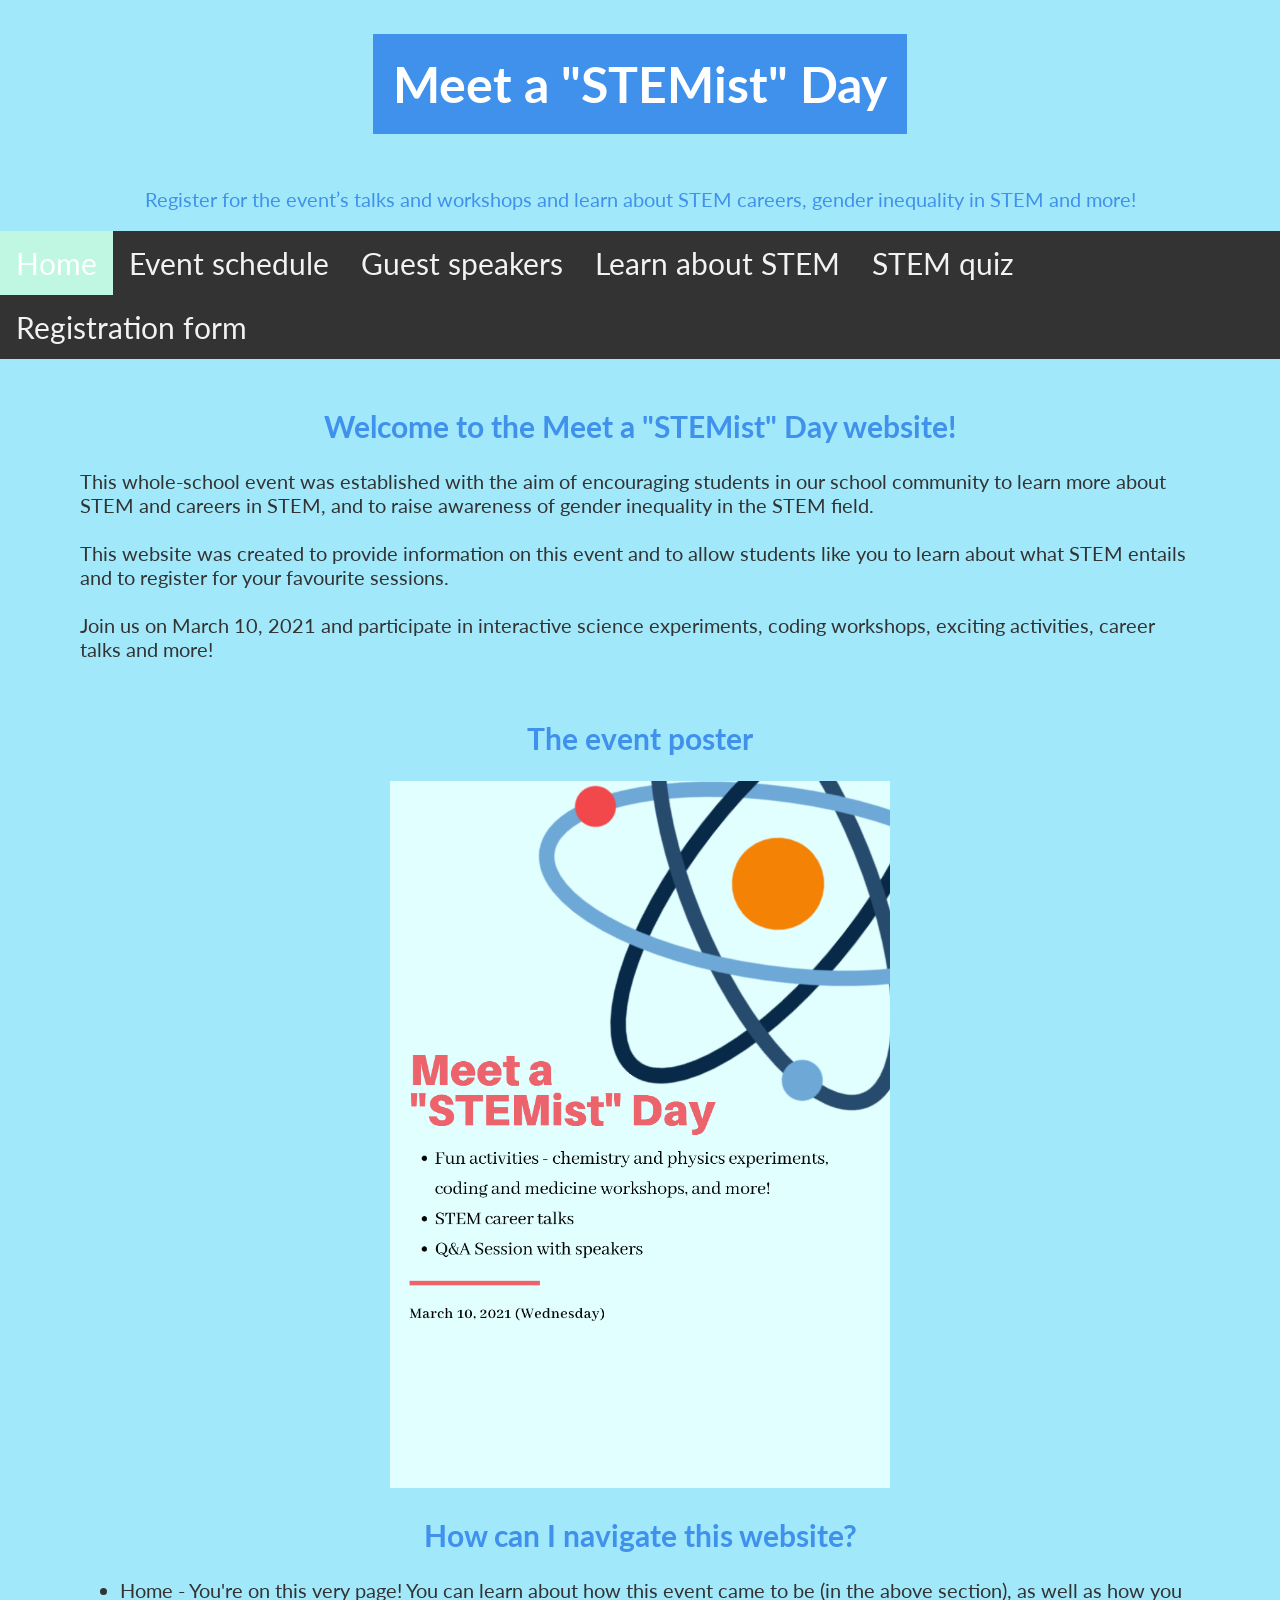
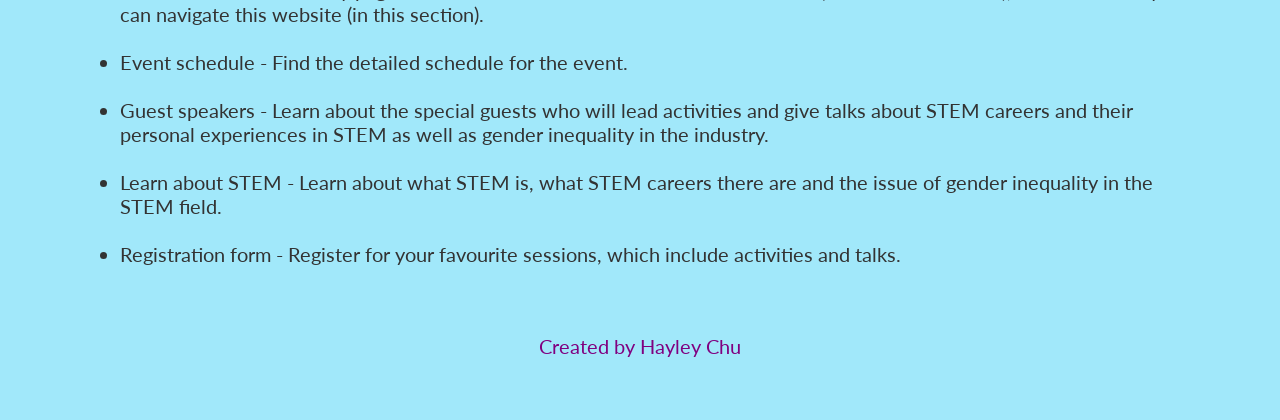
<file: homepage.html>
<!DOCTYPE html>
<html>

<head>
<link rel="stylesheet" type="text/css" href="homepage.css">
<title>
  STEM website
</title>
</head>


<!--Header and navigation bar-->

<body>
<header>
<h1>
  Meet a "STEMist" Day
</h1>
</header>
<p>
  Register for the event’s talks and workshops and learn about STEM careers, 
  gender inequality in STEM and more!
</p>

<div class="nav">
  <a class="active" href="homepage.html">Home</a>
  <a href="schedule.html">Event schedule</a>
  <a href="speakers.html">Guest speakers</a>
  <a href="STEM.html">Learn about STEM</a>
  <a href="quiz.html">STEM quiz</a>
  <a href="registration.html">Registration form</a>
</div>
<br>


<!--Information about the website-->

<h2>Welcome to the Meet a "STEMist" Day website!</h2>
<div class="text">
  This whole-school event was established with the aim of encouraging students 
  in our school community to learn more about STEM and careers in STEM, and to 
  raise awareness of gender inequality in the STEM field.<br><br>
  This website was created to provide information on this event and to allow 
  students like you to learn about what STEM entails and to register for your 
  favourite sessions.<br><br>
  Join us on March 10, 2021 and participate in interactive science experiments, 
  coding workshops, exciting activities, career talks and more!
</div>
<br>

<h2>The event poster</h2>
<img src="Poster.png" alt="Event poster" width="500">
<br>

<h2>How can I navigate this website?</h2>
<div class="text">
  <ul>
    <li>Home - You're on this very page! You can learn about how this event came to be 
    (in the above section), as well as how you can navigate this website (in this 
    section).<br><br></li>
    <li>Event schedule - Find the detailed schedule for the event.<br><br></li>
    <li>Guest speakers - Learn about the special guests who will lead activities and 
    give talks about STEM careers and their personal experiences in STEM as well as 
    gender inequality in the industry.<br><br></li>
    <li>Learn about STEM - Learn about what STEM is, what STEM careers there are and the issue of 
    gender inequality in the STEM field.<br><br></li>
    <li>Registration form - Register for your favourite sessions, which include activities 
    and talks.<br><br></li>
  </ul>
</div>
</body>


<!--Footer-->

<footer>
<br>
  Created by Hayley Chu
</footer>
<p></p>
</html>
</file>
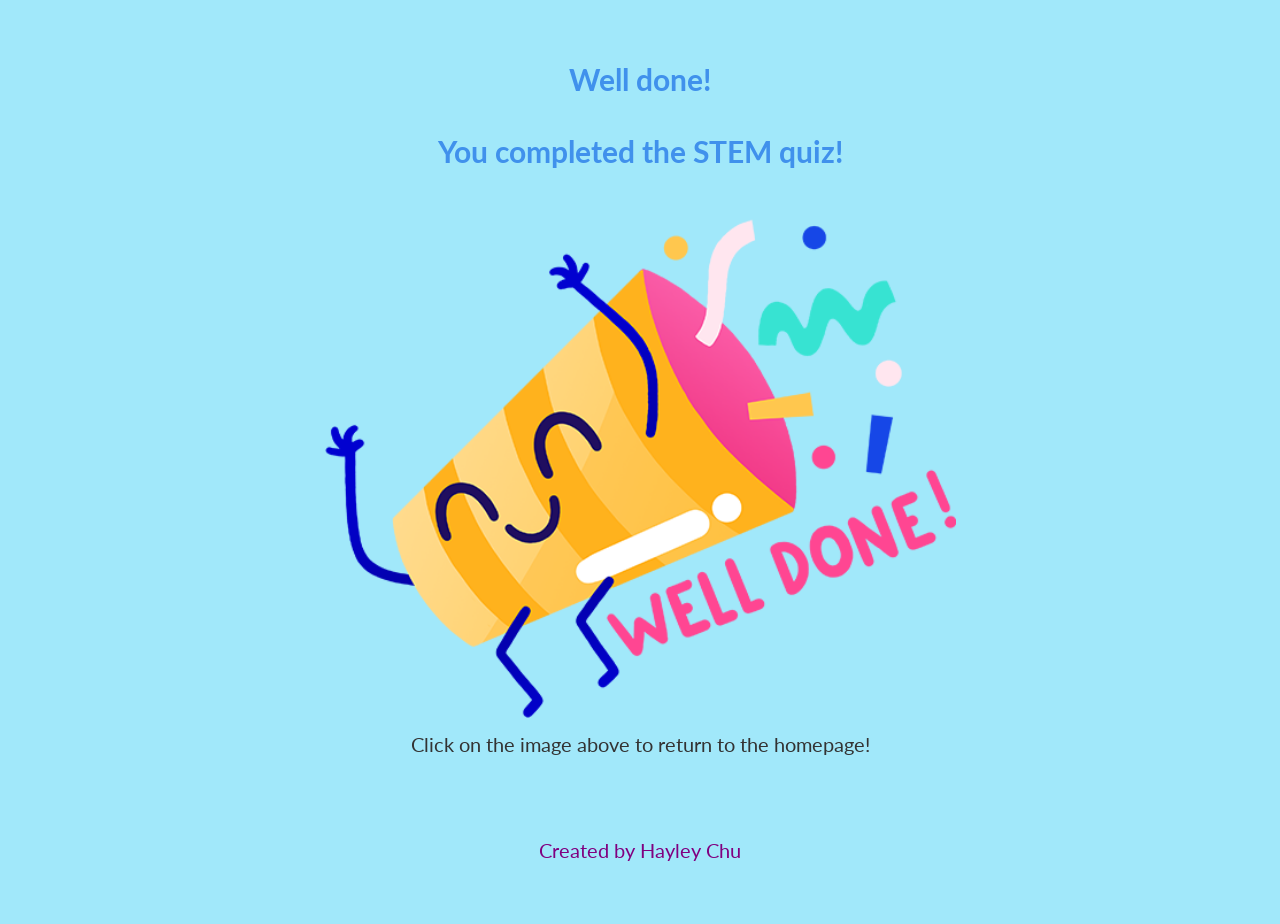
<file: quiz-ending.html>
<!DOCTYPE html>
<html>

<head>
    <link rel="stylesheet" type="text/css" href="quiz-ending.css">
    <script src = "quiz.js"></script>
<title>
  STEM website
</title>
</head>
	
	
<body>
	
	<h2><br> Well done! <br><br> You completed the STEM quiz!</h2><br>
    <a href="homepage.html"> <img src="Well_done.png" alt="Well done" height="500"> </a>
    <br>
	
	<div class="text">
		Click on the image above to return to the homepage!
    </div>
	
	<br><br>

<!--Quiz link-->

</body>


<!--Footer-->

<footer>
    <br>
      Created by Hayley Chu
    </footer>
    <p></p>
    </html>
</file>
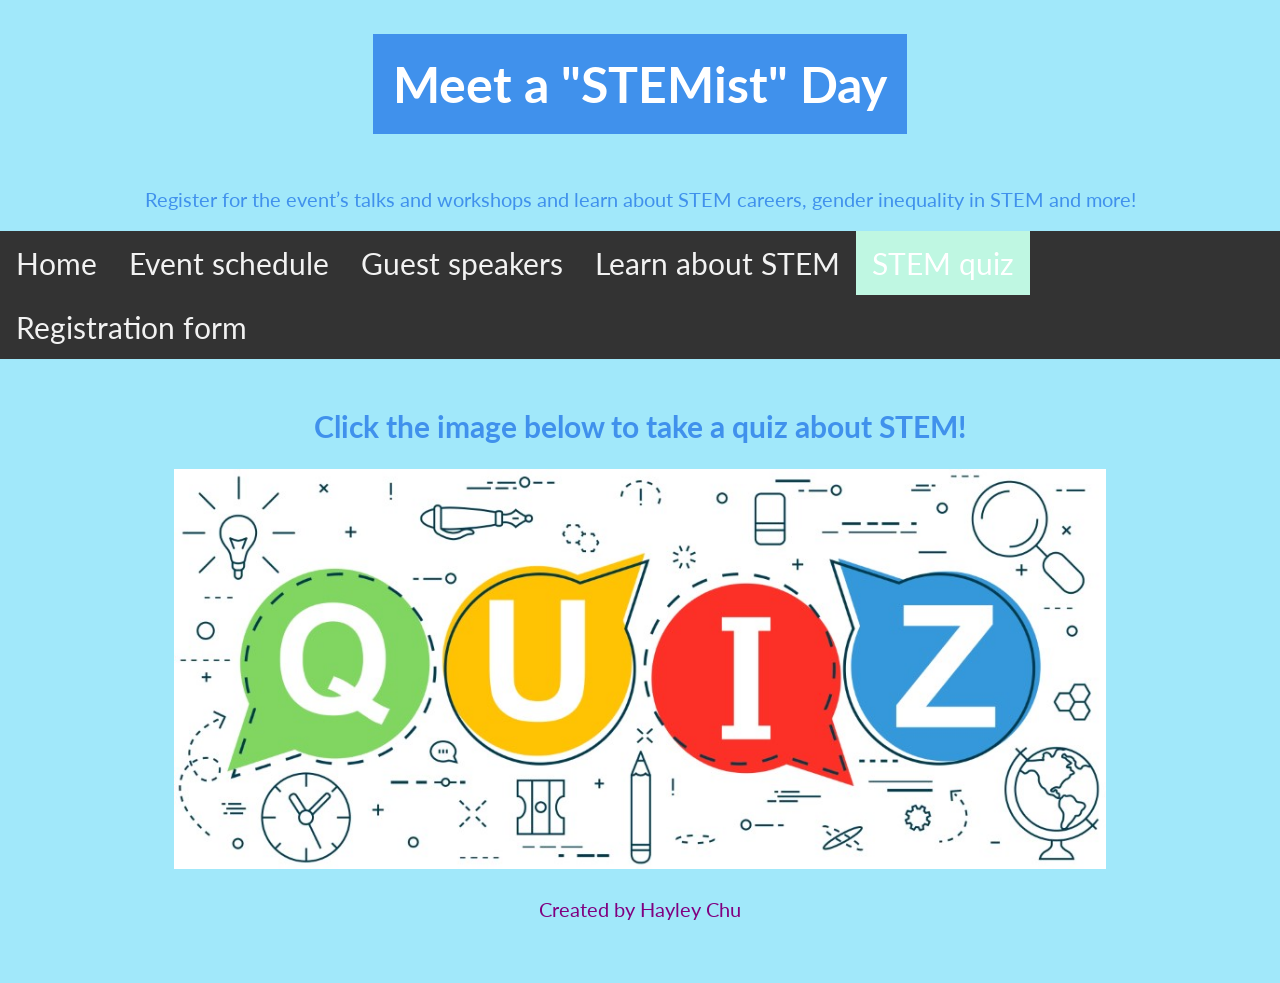
<file: quiz.html>
<!DOCTYPE html>
<html>

<head>
<link rel="stylesheet" type="text/css" href="quiz.css">
<title>
  STEM website
</title>
</head>


<!--Header and navigation bar-->

<body>
<header>
<h1>
  Meet a "STEMist" Day
</h1>
</header>
<p>
  Register for the event’s talks and workshops and learn about STEM careers, 
  gender inequality in STEM and more!
</p>

<div class="nav">
  <a href="homepage.html">Home</a>
  <a href="schedule.html">Event schedule</a>
  <a href="speakers.html">Guest speakers</a>
  <a href="STEM.html">Learn about STEM</a>
  <a class="active" href="quiz.html">STEM quiz</a>
  <a href="registration.html">Registration form</a>
</div>
<br>

<!--Quiz link-->

<h2>Click the image below to take a quiz about STEM!</h2>
<div class="links">
    <a href="quiz-ending.html"><img src="Quiz.jpg" alt="STEM quiz" height="400"></a>
</div>

</body>


<!--Footer-->

<footer>
    <br>
      Created by Hayley Chu
    </footer>
    <p></p>
    </html>
</file>
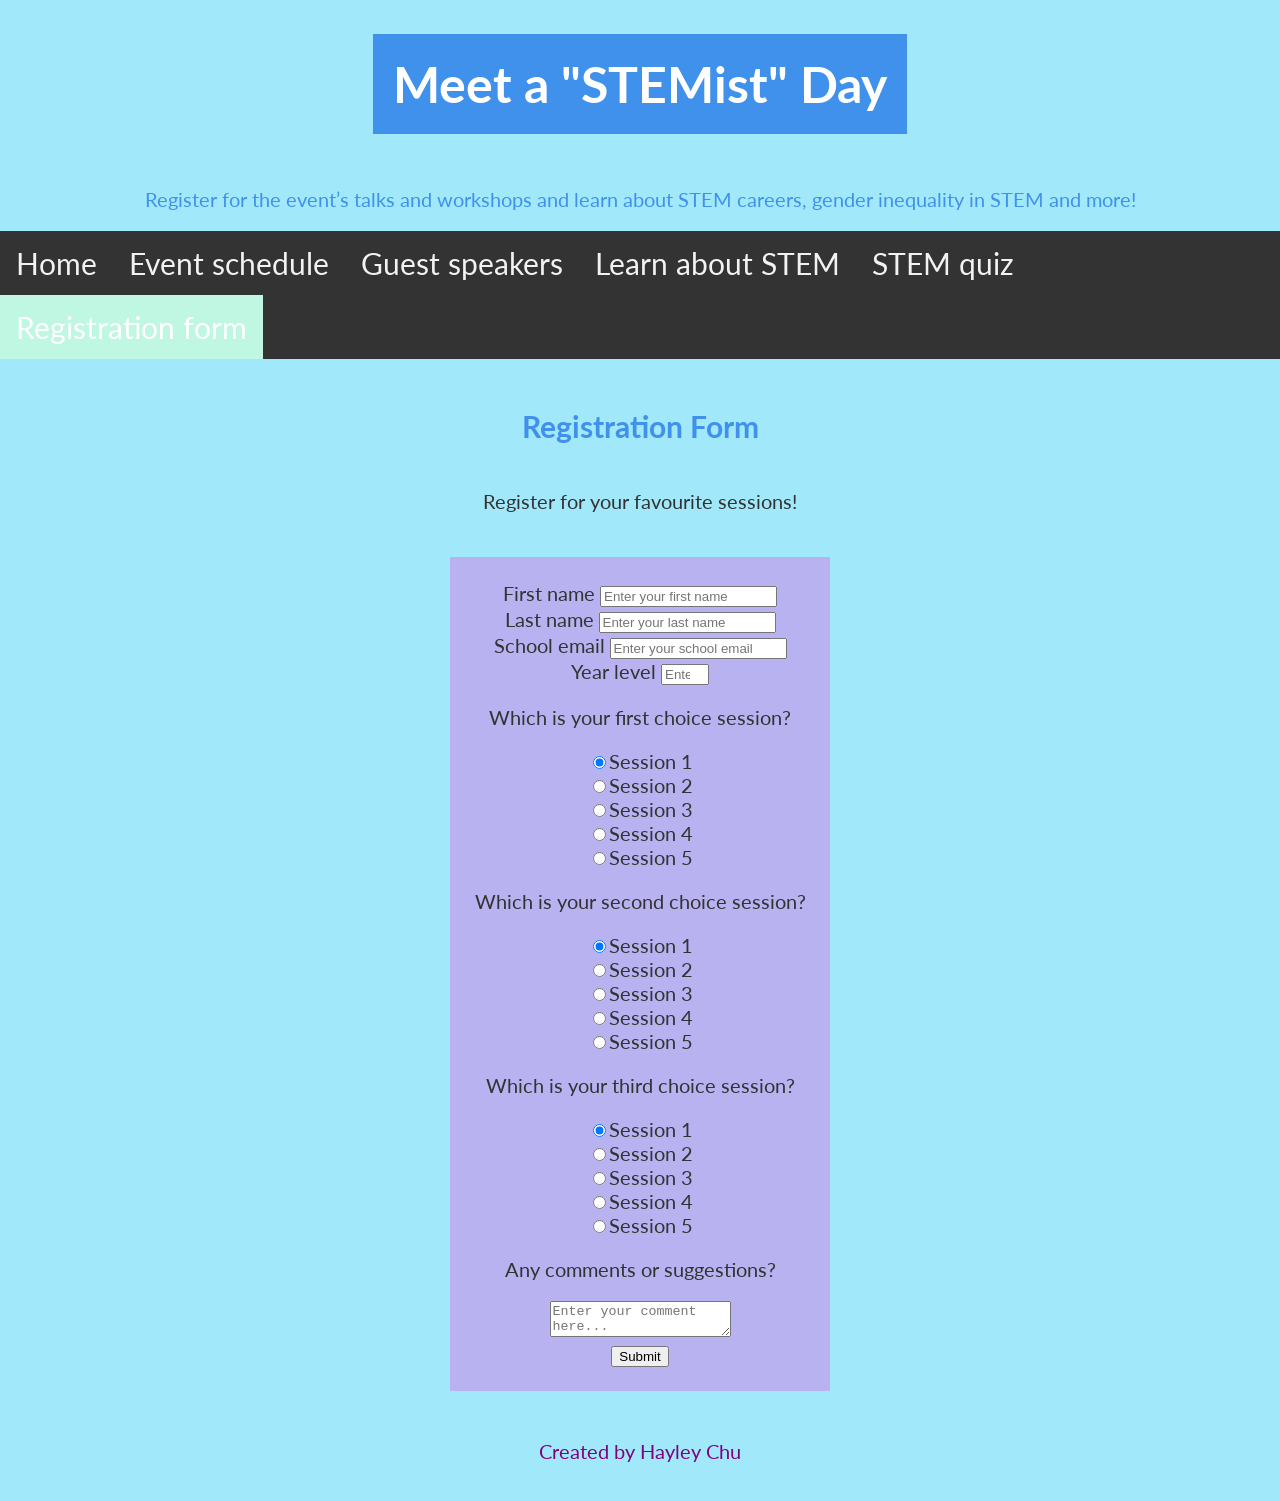
<file: registration.html>
<!DOCTYPE html>
<html>

<head>
  <meta charset="UTF-8">
  <meta name="viewport" content="width=device-width, initial-scale=1.0">
  <link rel="stylesheet" type="text/css" href="registration.css">
<title>
  STEM website
</title>
</head>


<!--Header and navigation bar-->

<body>
  <header>
  <h1>
    Meet a "STEMist" Day
  </h1>
  </header>
  <p>
    Register for the event’s talks and workshops and learn about STEM careers, 
    gender inequality in STEM and more!
  </p>
  
  <div class="nav">
    <a href="homepage.html">Home</a>
    <a href="schedule.html">Event schedule</a>
    <a href="speakers.html">Guest speakers</a>
    <a href="STEM.html">Learn about STEM</a>
    <a href="quiz.html">STEM quiz</a>
    <a class="active" href="registration.html">Registration form</a>
  </div>
  <br>
<div class="container">
  <header class="header">
    <h2 id="title" class="text-center">Registration Form</h2>
    <p id="description" class="description text-center">
      Register for your favourite sessions!
    </p>
  </header>
<br>

<!--Registration form-->

<div class="registration-form">
<br>
<div class="container register">
<div class="row">
<div class="col-md-12">
<div class="tab-pane fade show active text-align form-new" id="home" role="tabpanel" aria-labelledby="home-tab">
<div class="row register-form">
<div class="col-md-12">
    <form method="post" autocomplete="off" name="google-sheet">
        <div class="form-group">
            <label id="name-label" for="first name">First name</label>
            <input type="text" name="First name" class="form-control" placeholder="Enter your first name" value="" required=""/>
        </div>

        <div class="form-group">
            <label id="name-label" for="last name">Last name</label>
            <input type="text" name="Last name" class="form-control" placeholder="Enter your last name" value="" required=""/>
        </div>

        <div class="form-group">
            <label id="email-label" for="email">School email</label>
            <input type="text" name="School email" class="form-control" placeholder="Enter your school email" value="" required=""/>
        </div>

        <div class="form-group">
            <label id="number-label" for="number">Year level<span class="clue"></span></label>
            <input type="number" name="Year level" class="form-control" placeholder="Enter your year level" value="" min="5" max="13" required=""/>
        </div>

        <div class="form-group">
            <p>Which is your first choice session?</p>
            <label>
              <input
                name="First choice"
                value="Session 1"
                type="radio"
                class="input-radio"
                checked
              />Session 1</label
            ><br>
            <label>
              <input
                name="First choice"
                value="Session 2"
                type="radio"
                class="input-radio"
              />Session 2</label
            ><br> 
            <label>
              <input
                name="First choice"
                value="Session 3"
                type="radio"
                class="input-radio"
              />Session 3</label
            ><br> 
            <label>
              <input
                name="First choice"
                value="Session 4"
                type="radio"
                class="input-radio"
              />Session 4</label
            ><br>
            <label>
              <input
                name="First choice"
                value="Session 5"
                type="radio"
                class="input-radio"
              />Session 5</label
            ><br>                         
        </div>

        <div class="form-group">
            <p>Which is your second choice session?</p>
            <label>
              <input
                name="Second choice"
                value="Session 1"
                type="radio"
                class="input-radio"
                checked
              />Session 1</label
            ><br>
            <label>
              <input
                name="Second choice"
                value="Session 2"
                type="radio"
                class="input-radio"
              />Session 2</label
            ><br> 
            <label>
              <input
                name="Second choice"
                value="Session 3"
                type="radio"
                class="input-radio"
              />Session 3</label
            ><br> 
            <label>
              <input
                name="Second choice"
                value="Session 4"
                type="radio"
                class="input-radio"
              />Session 4</label
            ><br>
            <label>
              <input
                name="Second choice"
                value="Session 5"
                type="radio"
                class="input-radio"
              />Session 5</label
            ><br>                         
        </div>

        <div class="form-group">
            <p>Which is your third choice session?</p>
            <label>
              <input
                name="Third choice"
                value="Session 1"
                type="radio"
                class="input-radio"
                checked
              />Session 1</label
            ><br>
            <label>
              <input
                name="Third choice"
                value="Session 2"
                type="radio"
                class="input-radio"
              />Session 2</label
            ><br> 
            <label>
              <input
                name="Third choice"
                value="Session 3"
                type="radio"
                class="input-radio"
              />Session 3</label
            ><br> 
            <label>
              <input
                name="Third choice"
                value="Session 4"
                type="radio"
                class="input-radio"
              />Session 4</label
            ><br>
            <label>
              <input
                name="Third choice"
                value="Session 5"
                type="radio"
                class="input-radio"
              />Session 5</label
            ><br>                         
        </div>

        <div class="form-group">
            <p>Any comments or suggestions?</p>
            <textarea
                id="comments"
                class="input-textarea"
                name="Comments/suggestions"
                placeholder="Enter your comment here..."
            ></textarea>
        </div>  

        <div class="form-group">
            <input type="submit" name="Submit" class="submit-button" value="Submit" />
        </div>
        <br>
    </form>
</div>
</div>
</div>
</div>
</div>
</div>
</div>


<!--Footer-->

</body>
<footer>
<br><br>
  Created by Hayley Chu
</footer>
<p></p>
</html>
  
<script>
    const scriptURL = 'https://script.google.com/macros/s/AKfycbxyWXRSrejn6n6-jSD-_Kf1cUDSo2FIOGW6hN6aXic9SSB2es2R66A3/exec'
    const form = document.forms['google-sheet']
  
    form.addEventListener('submit', e => {
      e.preventDefault()
      fetch(scriptURL, { method: 'POST', body: new FormData(form)})
        .then(response => alert("Thanks for registering!"))
        .catch(error => console.error('Error! Please try again.', error.message))
    })
</script>

<script src="https://maxcdn.bootstrapcdn.com/bootstrap/4.1.1/js/bootstrap.min.js"></script>
<script src="https://cdnjs.cloudflare.com/ajax/libs/jquery/3.2.1/jquery.min.js"></script>
</body>
</html>
</file>
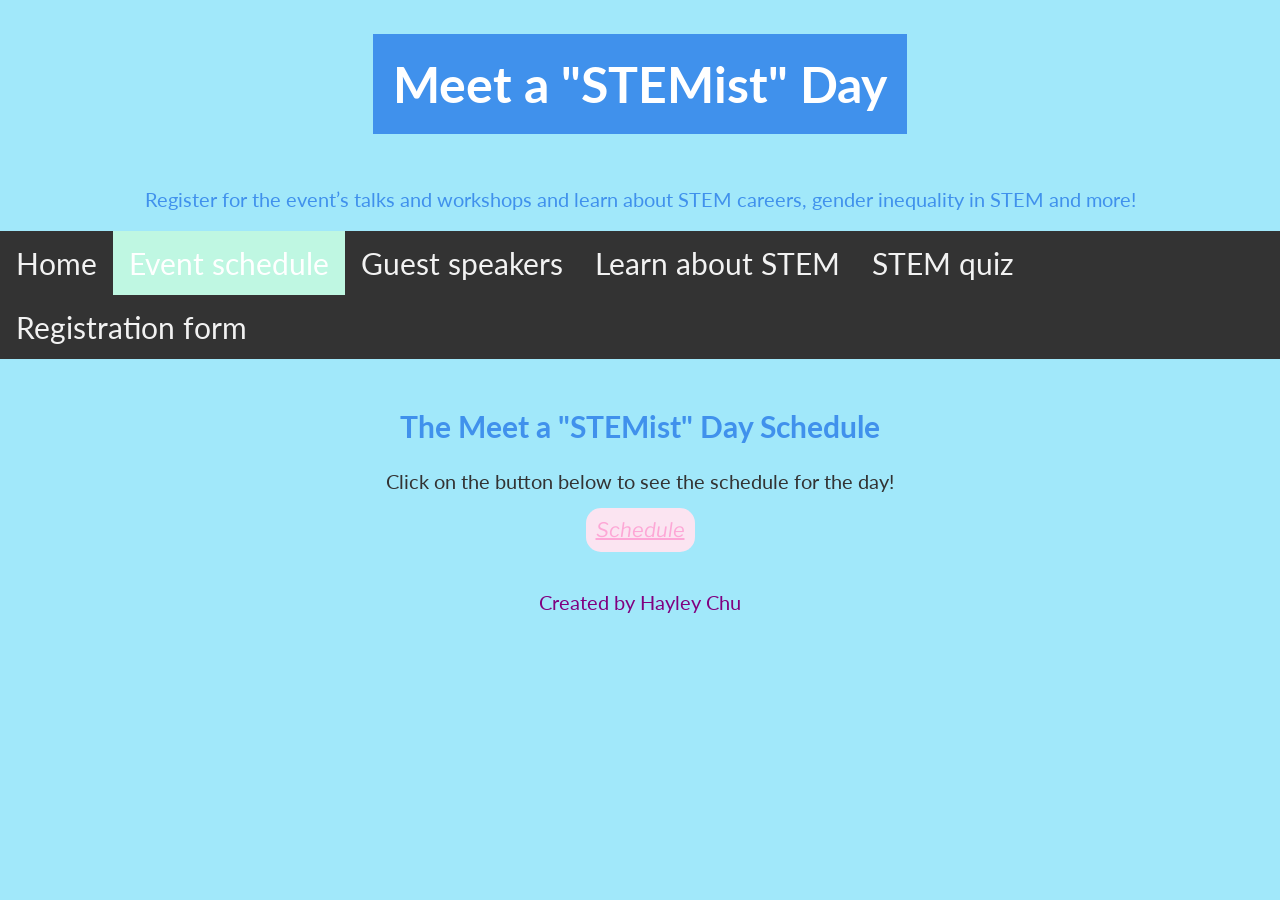
<file: schedule.html>
<!DOCTYPE html>
<html>

<head>
<link rel="stylesheet" type="text/css" href="schedule.css">
<title>
  STEM website
</title>
</head>


<!--Header and navigation bar-->

<body>
  <header>
  <h1>
    Meet a "STEMist" Day
  </h1>
  </header>
  <p>
    Register for the event’s talks and workshops and learn about STEM careers, 
    gender inequality in STEM and more!
  </p>
  
  <div class="nav">
    <a href="homepage.html">Home</a>
    <a class="active" href="schedule.html">Event schedule</a>
    <a href="speakers.html">Guest speakers</a>
    <a href="STEM.html">Learn about STEM</a>
    <a href="quiz.html">STEM quiz</a>
    <a href="registration.html">Registration form</a>
  </div>
  <br>


<!--Schedule-->

<h2>The Meet a "STEMist" Day Schedule</h2>

<span class="click">
  Click on the button below to see the schedule for the day!
</span>
<br>
<br>
<span class="schedule">
  <a href="Schedule.pdf" download>Schedule</a>
</span>
<br><br>
</body>


<!--Footer-->

<footer>
<br>
Created by Hayley Chu
</footer>
<p></p>
</html>
</file>
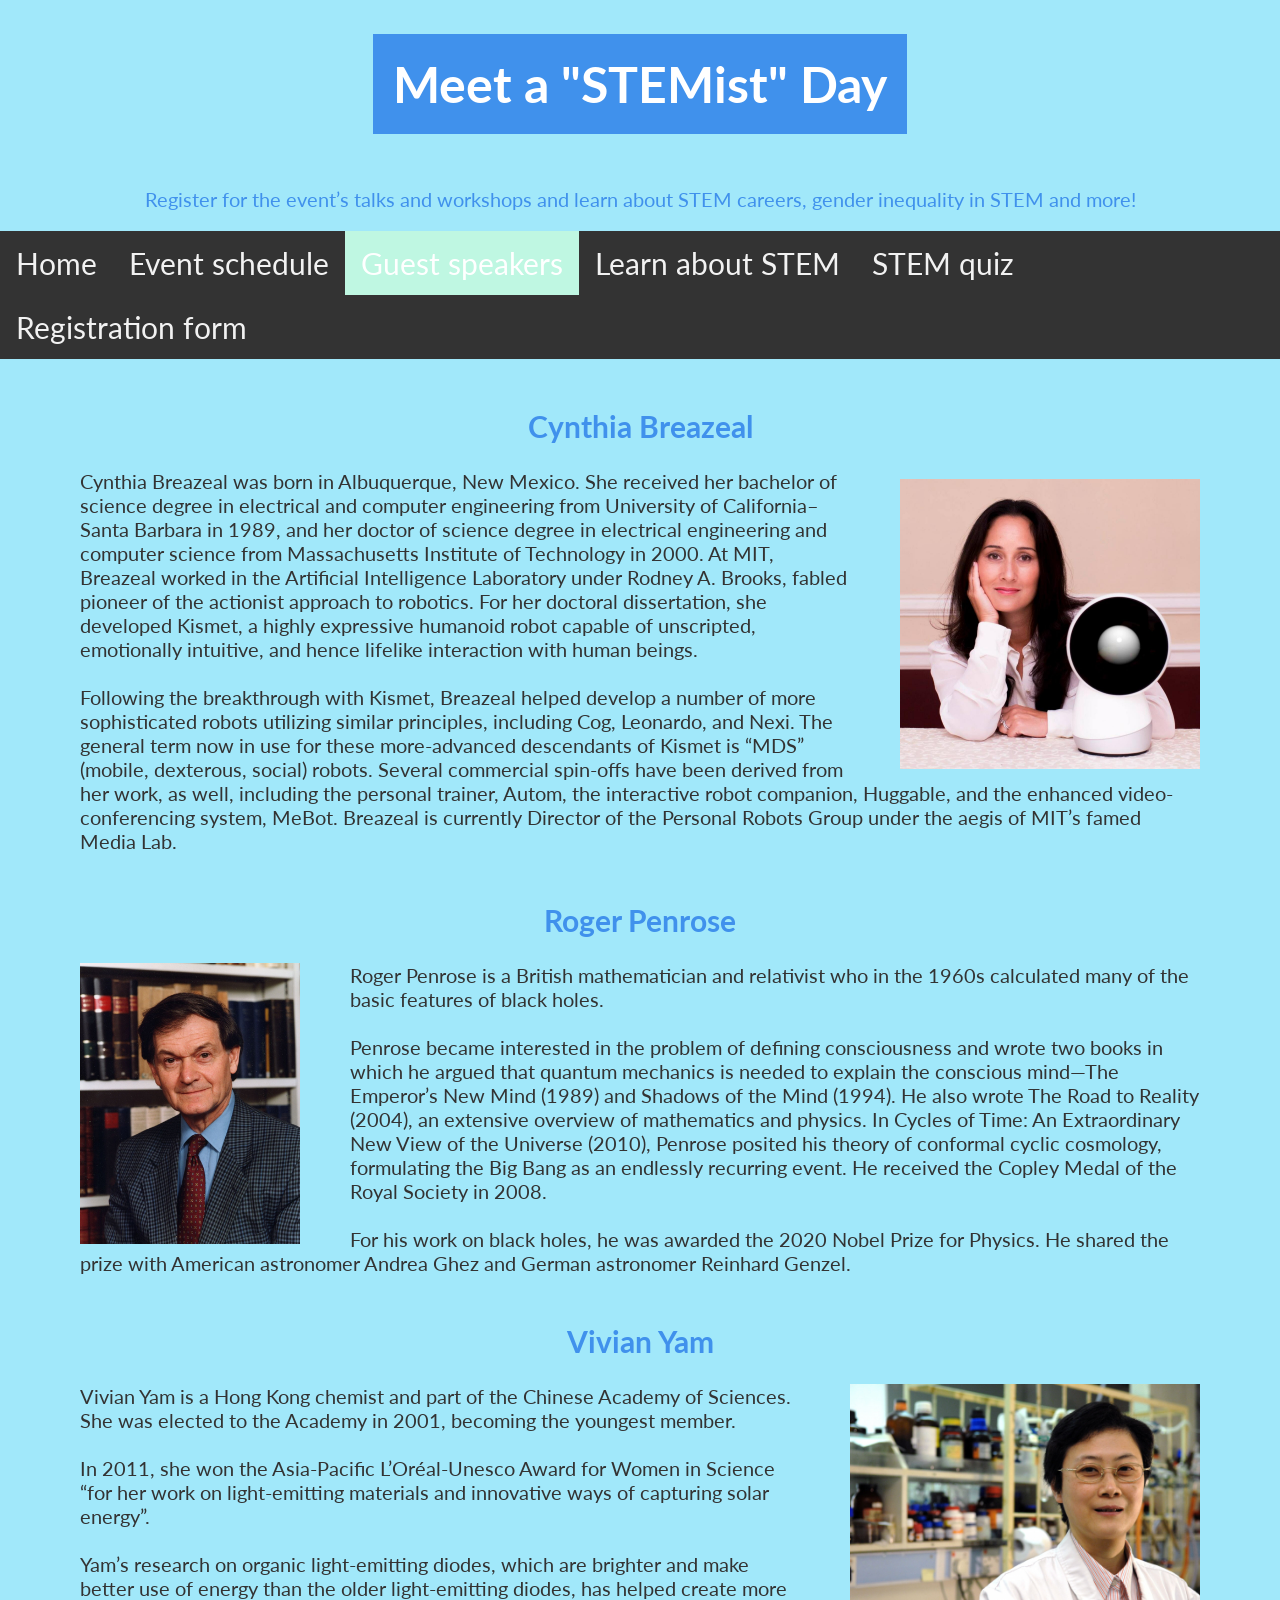
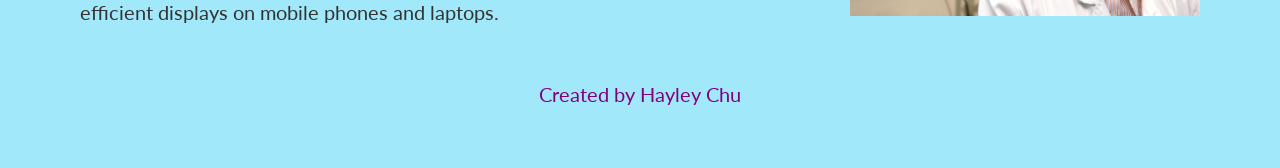
<file: speakers.html>
<!DOCTYPE html>
<html>

<head>
<link rel="stylesheet" type="text/css" href="speakers.css">
<title>
  STEM website
</title>
</head>


<!--Header and navigation bar-->

<body>
  <header>
  <h1>
    Meet a "STEMist" Day
  </h1>
  </header>
  <p>
    Register for the event’s talks and workshops and learn about STEM careers, 
    gender inequality in STEM and more!
  </p>
  
  <div class="nav">
    <a href="homepage.html">Home</a>
    <a href="schedule.html">Event schedule</a>
    <a class="active" href="speakers.html">Guest speakers</a>
    <a href="STEM.html">Learn about STEM</a>
    <a href="quiz.html">STEM quiz</a>
    <a href="registration.html">Registration form</a>
  </div>
  <br>


<!--Guest speaker descriptions-->

<h2>Cynthia Breazeal</h2>
<img src="Cynthia_Breazeal.jpg" alt="Cynthia Breazeal" style="float:right;width:300px;margin-left:50px;margin-right:80px;margin-top:10px;">
<div class="text">
  Cynthia Breazeal was born in Albuquerque, New Mexico. She received her bachelor 
  of science degree in electrical and computer engineering from University of 
  California–Santa Barbara in 1989, and her doctor of science degree in electrical 
  engineering and computer science from Massachusetts Institute of Technology in 
  2000. At MIT, Breazeal worked in the Artificial Intelligence Laboratory under 
  Rodney A. Brooks, fabled pioneer of the actionist approach to robotics. For her 
  doctoral dissertation, she developed Kismet, a highly expressive humanoid robot 
  capable of unscripted, emotionally intuitive, and hence lifelike interaction with 
  human beings.<br><br>
  Following the breakthrough with Kismet, Breazeal helped develop a number of more 
  sophisticated robots utilizing similar principles, including Cog, Leonardo, and 
  Nexi. The general term now in use for these more-advanced descendants of Kismet 
  is “MDS” (mobile, dexterous, social) robots. Several commercial spin-offs have 
  been derived from her work, as well, including the personal trainer, Autom, the 
  interactive robot companion, Huggable, and the enhanced video-conferencing system, 
  MeBot. Breazeal is currently Director of the Personal Robots Group under the aegis 
  of MIT’s famed Media Lab.<br><br>
</div>

<h2>Roger Penrose</h2>
<img src="Roger_Penrose.jpg" alt="Roger Penrose" style="float:left;width:220px;margin-left:80px;margin-right:50px;">
<div class="text">
  Roger Penrose is a British mathematician and relativist who in the 1960s 
  calculated many of the basic features of black holes.<br><br>
  Penrose became interested in the problem of defining consciousness and wrote 
  two books in which he argued that quantum mechanics is needed to explain the 
  conscious mind—The Emperor’s New Mind (1989) and Shadows of the Mind (1994). 
  He also wrote The Road to Reality (2004), an extensive overview of mathematics 
  and physics. In Cycles of Time: An Extraordinary New View of the Universe (2010), 
  Penrose posited his theory of conformal cyclic cosmology, formulating the Big Bang 
  as an endlessly recurring event. He received the Copley Medal of the Royal Society 
  in 2008.<br><br>
  For his work on black holes, he was awarded the 2020 Nobel Prize for Physics. 
  He shared the prize with American astronomer Andrea Ghez and German astronomer 
  Reinhard Genzel.<br><br>
</div>

<h2>Vivian Yam</h2>
<img src="Vivian_Yam.jpg" alt="Vivian Yam" style="float:right;width:350px;margin-left:50px;margin-right:80px;">
<div class="text">
  Vivian Yam is a Hong Kong chemist and part of the Chinese Academy of Sciences. She 
  was elected to the Academy in 2001, becoming the youngest member.<br><br>
  In 2011, she won the Asia-Pacific L’Oréal-Unesco Award for Women in Science “for 
  her work on light-emitting materials and innovative ways of capturing solar 
  energy”.<br><br>
  Yam’s research on organic light-emitting diodes, which are brighter and make 
  better use of energy than the older light-emitting diodes, has helped create more 
  efficient displays on mobile phones and laptops.<br><br>
</div>
</body>


<!--Footer-->

<footer>
<br>
  Created by Hayley Chu
</footer>
<p></p>
</html>
</file>
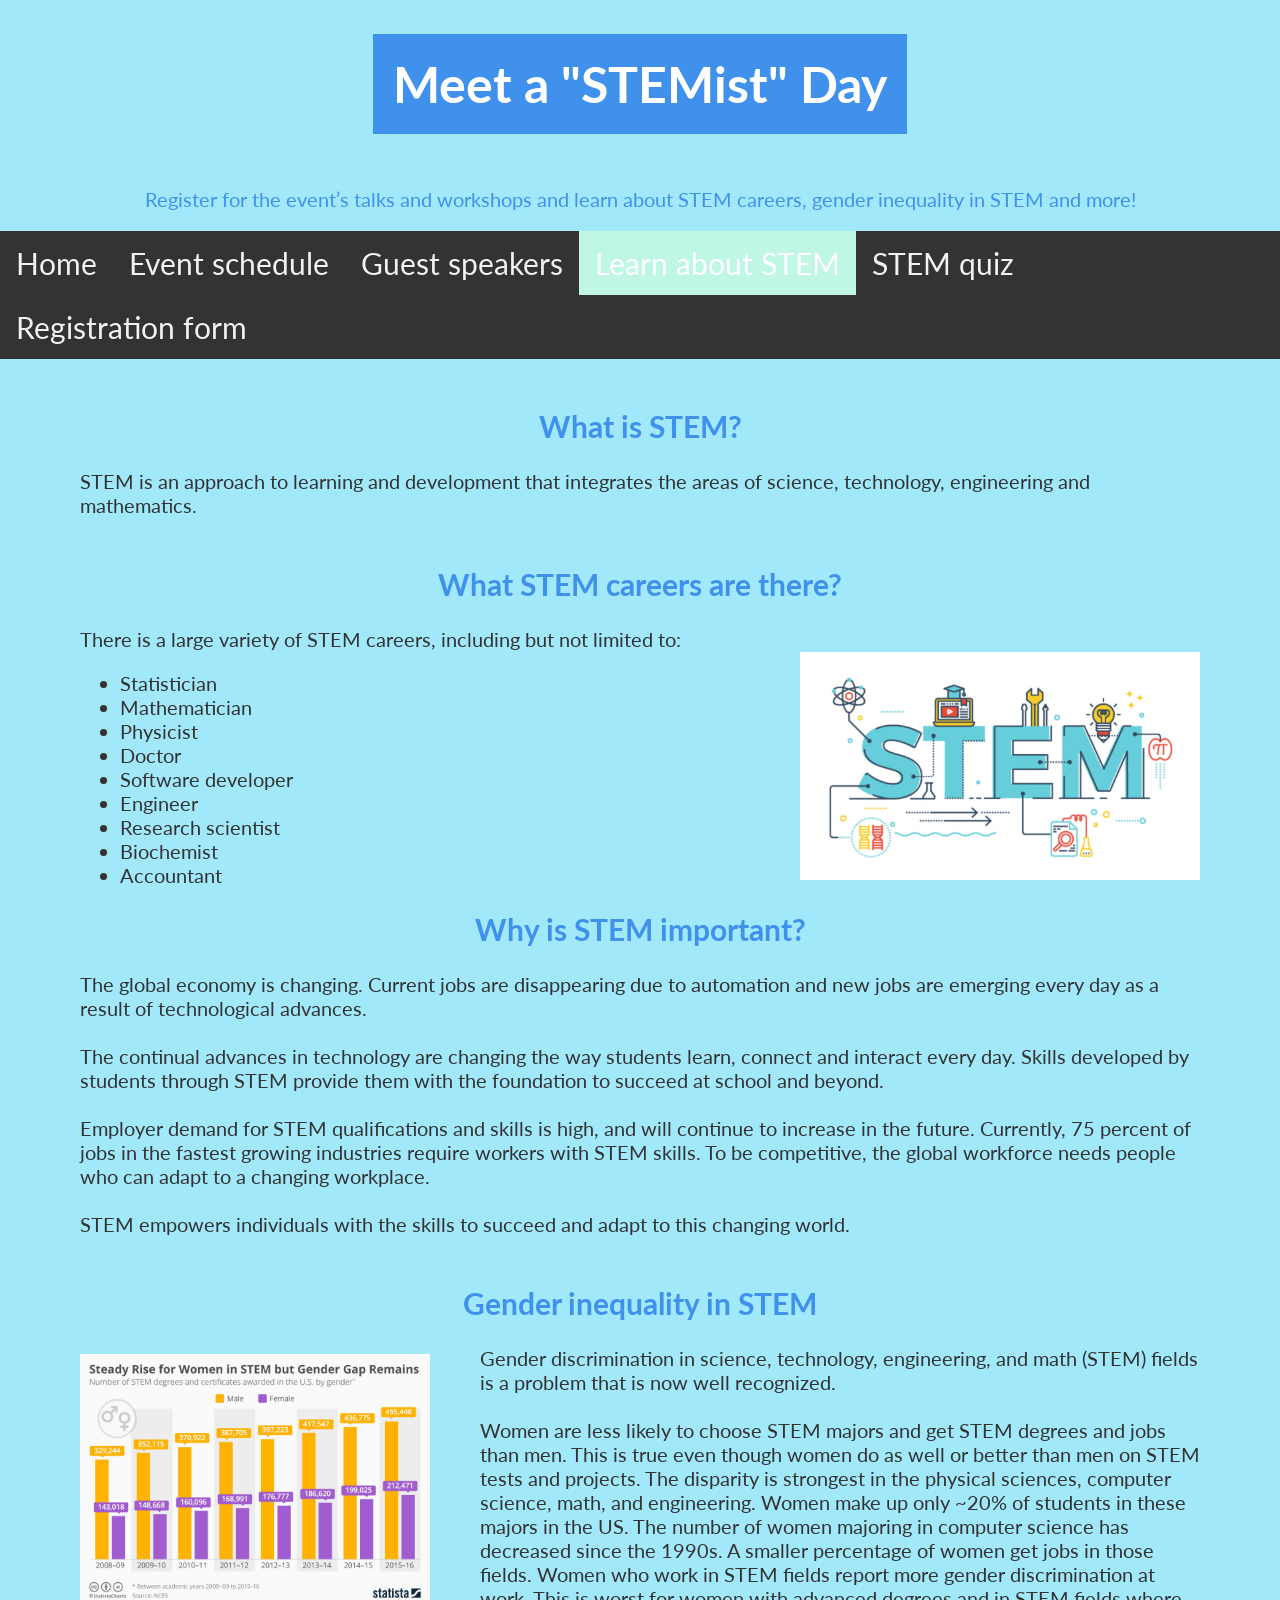
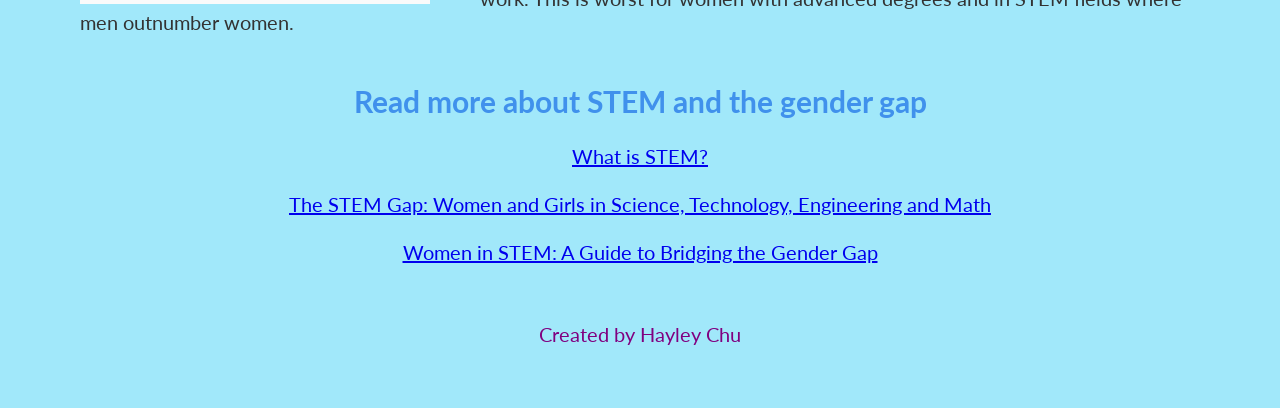
<file: STEM.html>
<!DOCTYPE html>
<html>

<head>
<link rel="stylesheet" type="text/css" href="STEM.css">
<title>
  STEM website
</title>
</head>


<!DOCTYPE html>
<html>

<head>
<link rel="stylesheet" type="text/css" href="homepage.css">
<title>
  STEM website
</title>
</head>


<!--Header and navigation bar-->

<body>
<header>
<h1>
  Meet a "STEMist" Day
</h1>
</header>
<p>
  Register for the event’s talks and workshops and learn about STEM careers, 
  gender inequality in STEM and more!
</p>

<div class="nav">
  <a href="homepage.html">Home</a>
  <a href="schedule.html">Event schedule</a>
  <a href="speakers.html">Guest speakers</a>
  <a class="active" href="STEM.html">Learn about STEM</a>
  <a href="quiz.html">STEM quiz</a>
  <a href="registration.html">Registration form</a>
</div>
<br>

<!--Information about STEM, careers in STEM and gender inequality in STEM-->

<h2>What is STEM?</h2>
<div class="text">
  STEM is an approach to learning and development that integrates the areas of 
  science, technology, engineering and mathematics.<br><br>
</div>

<h2>What STEM careers are there?</h2>
<img src="STEM.png" alt="STEM" style="float:right;width:400px;margin-right:80px;margin-top:25px;">
<div class="text">
  There is a large variety of STEM careers, including but not limited to:<br>
  <ul>
    <li>Statistician<br></li>
    <li>Mathematician<br></li>
    <li>Physicist<br></li>
    <li>Doctor<br></li>
    <li>Software developer<br></li>
    <li>Engineer<br></li>
    <li>Research scientist<br></li>
    <li>Biochemist<br></li>
    <li>Accountant<br></li>
  </ul>
</div>

<h2>Why is STEM important?</h2>
<div class="text">
  The global economy is changing. Current jobs are disappearing due to automation 
  and new jobs are emerging every day as a result of technological advances.<br><br>
  The continual advances in technology are changing the way students learn, connect 
  and interact every day. Skills developed by students through STEM provide them 
  with the foundation to succeed at school and beyond.<br><br>
  Employer demand for STEM qualifications and skills is high, and will continue to 
  increase in the future. Currently, 75 percent of jobs in the fastest growing 
  industries require workers with STEM skills. To be competitive, the global 
  workforce needs people who can adapt to a changing workplace.<br><br>
  STEM empowers individuals with the skills to succeed and adapt to this changing 
  world. <br><br>
</div>

<h2>Gender inequality in STEM</h2>
<img src="Statistics.jpg" alt="STEM" style="float:left;width:350px;margin-left:80px;margin-right:50px;margin-top:8px;">
<div class="text">
  Gender discrimination in science, technology, engineering, and math (STEM) fields 
  is a problem that is now well recognized.<br><br>
  Women are less likely to choose STEM majors and get STEM degrees and jobs than men. 
  This is true even though women do as well or better than men on STEM tests and 
  projects. The disparity is strongest in the physical sciences, computer science, 
  math, and engineering. Women make up only ~20% of students in these majors in the 
  US.  The number of women majoring in computer science has decreased since the 
  1990s. A smaller percentage of women get jobs in those fields. Women who work in 
  STEM fields report more gender discrimination at work. This is worst for women with 
  advanced degrees and in STEM fields where men outnumber women.<br><br>
</div>

<h2>Read more about STEM and the gender gap</h2>
<div class="links">
  <a href="https://pearsonaccelerated.com/blog/stem">What is STEM?</a><br><br>
  <a href="https://www.aauw.org/resources/research/the-stem-gap/">The STEM Gap: Women and Girls in Science, Technology, Engineering and Math</a><br><br>
  <a href="https://www.computer.org/publications/tech-news/trends/a-guide-to-bridging-the-gender-gap">Women in STEM: A Guide to Bridging the Gender Gap</a><br><br>
</div>
</body>


<!--Footer-->

<footer>
<br>
  Created by Hayley Chu
</footer>
<p></p>
</html>
</file>
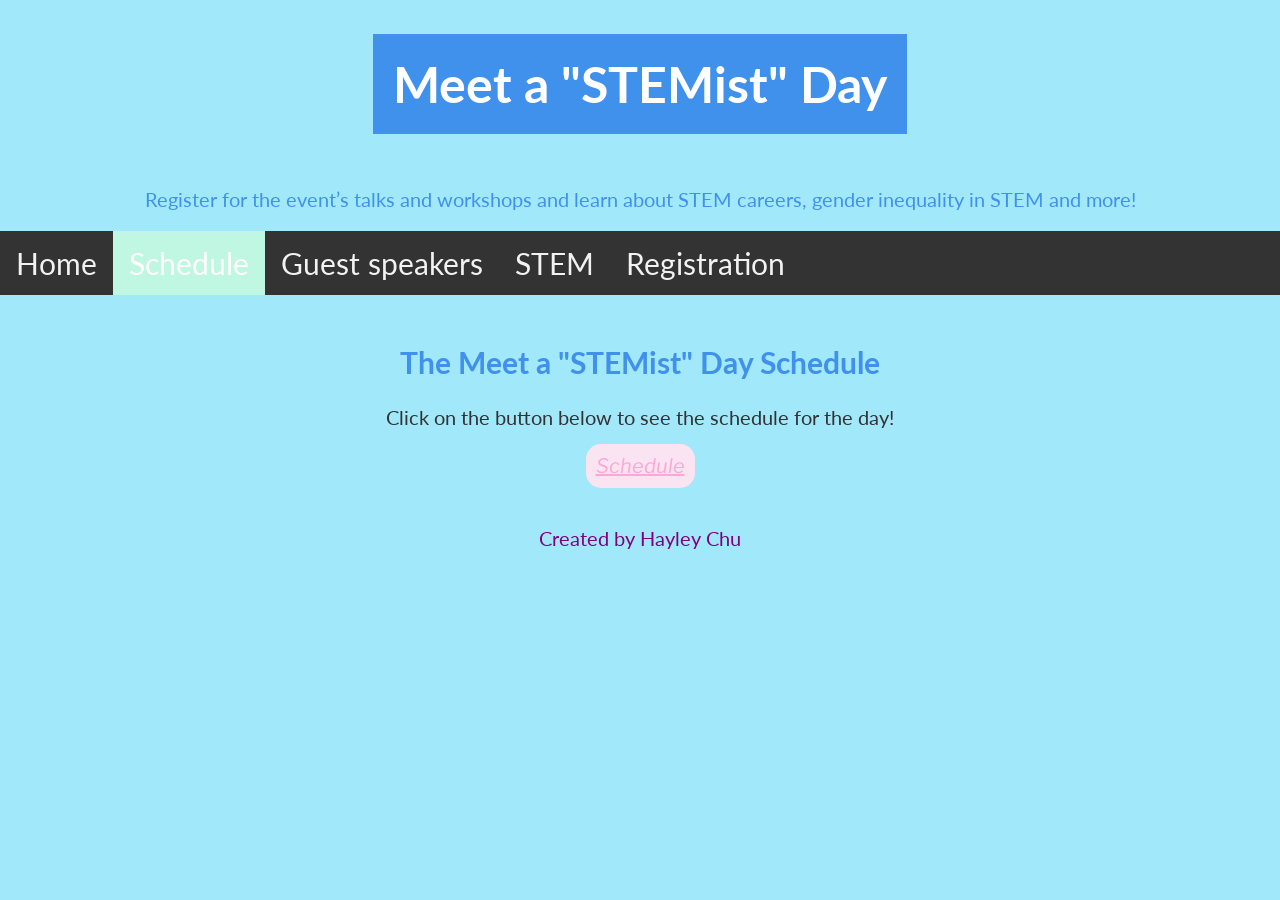
<file: Pages/2. Schedule/schedule.html>
<!DOCTYPE html>
<html>

<head>
<link rel="stylesheet" type="text/css" href="schedule.css">
<title>
  STEM website
</title>
</head>


<body>
<header>
<h1>
  Meet a "STEMist" Day
</h1>
</header>
<p>
  Register for the event’s talks and workshops and learn about STEM careers, gender inequality in STEM and more!
</p>

<div class="nav">
  <a href="homepage.html">Home</a>
  <a class="active" href="schedule.html">Schedule</a>
  <a href="speakers.html">Guest speakers</a>
  <a href="STEM.html">STEM</a>
  <a href="registration.html">Registration</a>
</div>
<br>

<h2>The Meet a "STEMist" Day Schedule</h2>

<span class="click">
  Click on the button below to see the schedule for the day!
</span>
<br>
<br>
<span class="schedule">
  <a href="Schedule.pdf" download>Schedule</a>
</span>
<br><br>
</body>

<footer>
<br>
Created by Hayley Chu
</footer>
<p></p>
</html>
</file>
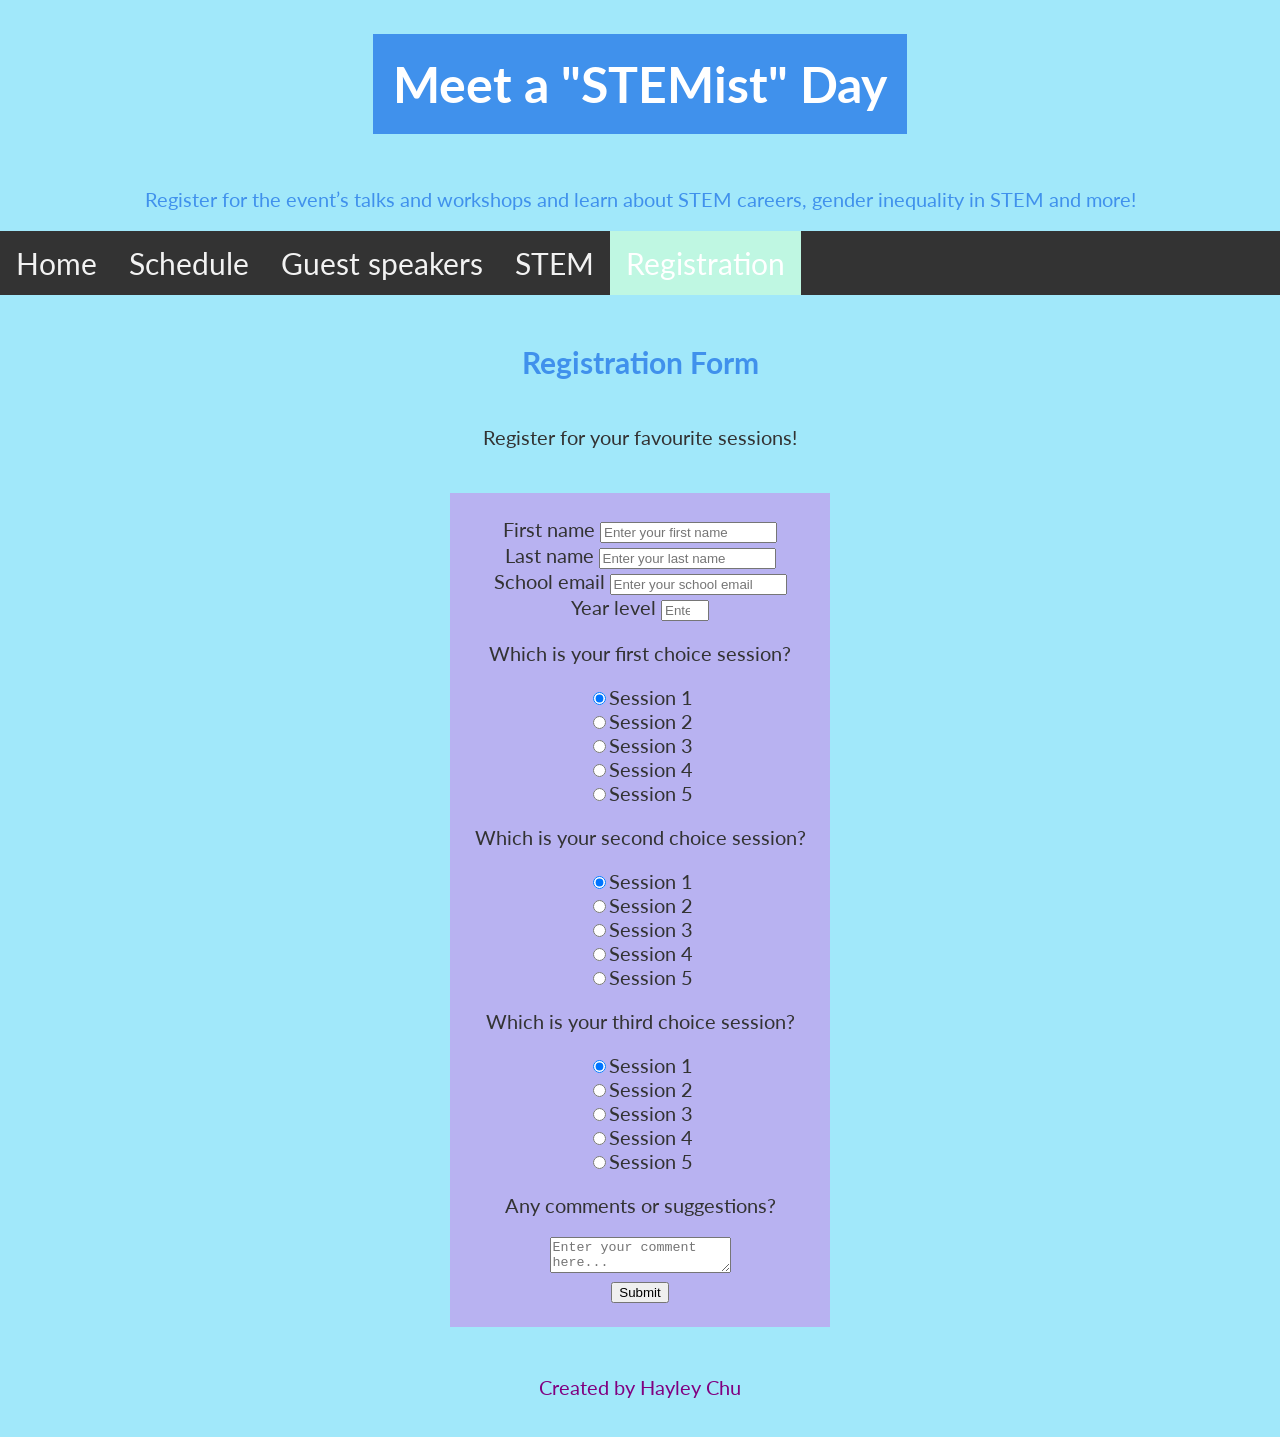
<file: Pages/5. Registration/registration.html>
<!DOCTYPE html>
<html>

<head>
  <meta charset="UTF-8">
  <meta name="viewport" content="width=device-width, initial-scale=1.0">
  <link rel="stylesheet" type="text/css" href="registration.css">
<title>
  STEM website
</title>
</head>

<body>
<header>
<h1>
  Meet a "STEMist" Day
</h1>
</header>
<p>
  Register for the event’s talks and workshops and learn about STEM careers, gender inequality in STEM and more!
</p>

<div class="nav">
  <a href="homepage.html">Home</a>
  <a href="schedule.html">Schedule</a>
  <a href="speakers.html">Guest speakers</a>
  <a href="STEM.html">STEM</a>
  <a class="active" href="registration.html">Registration</a>
</div>
<br>
<div class="container">
  <header class="header">
    <h2 id="title" class="text-center">Registration Form</h2>
    <p id="description" class="description text-center">
      Register for your favourite sessions!
    </p>
  </header>
<br>

<div class="registration-form">
<br>
<div class="container register">
<div class="row">
<div class="col-md-12">
<div class="tab-pane fade show active text-align form-new" id="home" role="tabpanel" aria-labelledby="home-tab">
<div class="row register-form">
<div class="col-md-12">
    <form method="post" autocomplete="off" name="google-sheet">
        <div class="form-group">
            <label id="name-label" for="first name">First name</label>
            <input type="text" name="First name" class="form-control" placeholder="Enter your first name" value="" required=""/>
        </div>

        <div class="form-group">
            <label id="name-label" for="last name">Last name</label>
            <input type="text" name="Last name" class="form-control" placeholder="Enter your last name" value="" required=""/>
        </div>

        <div class="form-group">
            <label id="email-label" for="email">School email</label>
            <input type="text" name="School email" class="form-control" placeholder="Enter your school email" value="" required=""/>
        </div>

        <div class="form-group">
            <label id="number-label" for="number">Year level<span class="clue"></span></label>
            <input type="number" name="Year level" class="form-control" placeholder="Enter your year level" value="" min="5" max="13" required=""/>
        </div>

        <div class="form-group">
            <p>Which is your first choice session?</p>
            <label>
              <input
                name="First choice"
                value="Session 1"
                type="radio"
                class="input-radio"
                checked
              />Session 1</label
            ><br>
            <label>
              <input
                name="First choice"
                value="Session 2"
                type="radio"
                class="input-radio"
              />Session 2</label
            ><br> 
            <label>
              <input
                name="First choice"
                value="Session 3"
                type="radio"
                class="input-radio"
              />Session 3</label
            ><br> 
            <label>
              <input
                name="First choice"
                value="Session 4"
                type="radio"
                class="input-radio"
              />Session 4</label
            ><br>
            <label>
              <input
                name="First choice"
                value="Session 5"
                type="radio"
                class="input-radio"
              />Session 5</label
            ><br>                         
        </div>

        <div class="form-group">
            <p>Which is your second choice session?</p>
            <label>
              <input
                name="Second choice"
                value="Session 1"
                type="radio"
                class="input-radio"
                checked
              />Session 1</label
            ><br>
            <label>
              <input
                name="Second choice"
                value="Session 2"
                type="radio"
                class="input-radio"
              />Session 2</label
            ><br> 
            <label>
              <input
                name="Second choice"
                value="Session 3"
                type="radio"
                class="input-radio"
              />Session 3</label
            ><br> 
            <label>
              <input
                name="Second choice"
                value="Session 4"
                type="radio"
                class="input-radio"
              />Session 4</label
            ><br>
            <label>
              <input
                name="Second choice"
                value="Session 5"
                type="radio"
                class="input-radio"
              />Session 5</label
            ><br>                         
        </div>

        <div class="form-group">
            <p>Which is your third choice session?</p>
            <label>
              <input
                name="Third choice"
                value="Session 1"
                type="radio"
                class="input-radio"
                checked
              />Session 1</label
            ><br>
            <label>
              <input
                name="Third choice"
                value="Session 2"
                type="radio"
                class="input-radio"
              />Session 2</label
            ><br> 
            <label>
              <input
                name="Third choice"
                value="Session 3"
                type="radio"
                class="input-radio"
              />Session 3</label
            ><br> 
            <label>
              <input
                name="Third choice"
                value="Session 4"
                type="radio"
                class="input-radio"
              />Session 4</label
            ><br>
            <label>
              <input
                name="Third choice"
                value="Session 5"
                type="radio"
                class="input-radio"
              />Session 5</label
            ><br>                         
        </div>

        <div class="form-group">
            <p>Any comments or suggestions?</p>
            <textarea
                id="comments"
                class="input-textarea"
                name="Comments/suggestions"
                placeholder="Enter your comment here..."
            ></textarea>
        </div>  

        <div class="form-group">
            <input type="submit" name="Submit" class="submit-button" value="Submit" />
        </div>
        <br>
    </form>
</div>
</div>
</div>
</div>
</div>
</div>
</div>

</body>
<footer>
<br><br>
  Created by Hayley Chu
</footer>
<p></p>
</html>
  
<script>
    const scriptURL = 'https://script.google.com/macros/s/AKfycbxyWXRSrejn6n6-jSD-_Kf1cUDSo2FIOGW6hN6aXic9SSB2es2R66A3/exec'
    const form = document.forms['google-sheet']
  
    form.addEventListener('submit', e => {
      e.preventDefault()
      fetch(scriptURL, { method: 'POST', body: new FormData(form)})
        .then(response => alert("Thanks for registering!"))
        .catch(error => console.error('Error! Please try again.', error.message))
    })
</script>

<script src="https://maxcdn.bootstrapcdn.com/bootstrap/4.1.1/js/bootstrap.min.js"></script>
<script src="https://cdnjs.cloudflare.com/ajax/libs/jquery/3.2.1/jquery.min.js"></script>
</body>
</html>
</file>
<file: homepage.css>
@import url('https://fonts.googleapis.com/css2?family=Lato&family=Libre+Franklin:ital,wght@0,100;0,400;0,700;1,100;1,400;1,700&family=Lora&display=swap');

body {
  color: rgb(64,145,236);
  background-color: rgb(161,232,250);
  font-size: 20px;
  text-align: center;
  margin: 0 auto;
  margin-bottom: 0;
  font-family: "Lato", sans-serif;
}

h1 {
  color: white;
  background-color: rgb(64,145,236);
  font-size: 50px;
  display: inline-block;
  padding: 20px;
  font-family: "Lato", sans-serif;
}

h2 {
  color: rgb(64,145,236);
  font-size: 30px;
  font-family: "Lato", sans-serif;
}

p {
  font-size: 20px;
}

.text {
  font-size: 20px;
  color: #333;
  text-align: left;
  margin: 10px 80px;
}
      
/* Add a black background color to the top navigation */
.nav {
  background-color: #333;
  overflow: hidden;
}
      
/* Style the links inside the navigation bar */
.nav a {
  float: left;
  color: #f2f2f2;
  text-align: center;
  padding: 14px 16px;
  text-decoration: none;
  font-size: 30px;
}
      
/* Change the color of links on hover */
.nav a:hover {
  background-color: #ddd;
  color: black;
}
      
/* Add mint green color to the active/current link */
.nav a.active {
  background-color: #BFF7E2;
  color: white;
}

footer {
  font-size: 20px;
  text-align: center;
  color: purple;
  margin-bottom: 0;
  height: 10vh;
  bottom: 0;
}
</file>
<file: quiz-ending.css>
@import url('https://fonts.googleapis.com/css2?family=Lato&family=Libre+Franklin:ital,wght@0,100;0,400;0,700;1,100;1,400;1,700&family=Lora&display=swap');

body {
  color: rgb(64,145,236);
  background-color: rgb(161,232,250);
  font-size: 20px;
  text-align: center;
  margin: 0 auto;
  margin-bottom: 0;
  font-family: "Lato", sans-serif;
}

h1 {
  color: white;
  background-color: rgb(64,145,236);
  font-size: 50px;
  display: inline-block;
  padding: 20px;
  font-family: "Lato", sans-serif;
}

h2 {
  color: rgb(64,145,236);
  font-size: 30px;
  font-family: "Lato", sans-serif;
}

p {
  font-size: 20px;
}

.text {
  font-size: 20px;
  color: #333;
  text-align: center;
  margin: 10px 80px;
}

footer {
  font-size: 20px;
  text-align: center;
  color: purple;
  margin-bottom: 0;
  height: 10vh;
  bottom: 0;
}
</file>
<file: quiz.css>
@import url('https://fonts.googleapis.com/css2?family=Lato&family=Libre+Franklin:ital,wght@0,100;0,400;0,700;1,100;1,400;1,700&family=Lora&display=swap');

body {
  color: rgb(64,145,236);
  background-color: rgb(161,232,250);
  font-size: 20px;
  text-align: center;
  margin: 0 auto;
  margin-bottom: 0;
  font-family: "Lato", sans-serif;
}

h1 {
  color: white;
  background-color: rgb(64,145,236);
  font-size: 50px;
  display: inline-block;
  padding: 20px;
  font-family: "Lato", sans-serif;
}

h2 {
  color: rgb(64,145,236);
  font-size: 30px;
  font-family: "Lato", sans-serif;
}

p {
  font-size: 20px;
}

.text {
  font-size: 20px;
  color: #333;
  text-align: left;
  margin: 10px 80px;
}
      
/* Add a black background color to the top navigation */
.nav {
  background-color: #333;
  overflow: hidden;
}
      
/* Style the links inside the navigation bar */
.nav a {
  float: left;
  color: #f2f2f2;
  text-align: center;
  padding: 14px 16px;
  text-decoration: none;
  font-size: 30px;
}
      
/* Change the color of links on hover */
.nav a:hover {
  background-color: #ddd;
  color: black;
}
      
/* Add mint green color to the active/current link */
.nav a.active {
  background-color: #BFF7E2;
  color: white;
}

footer {
  font-size: 20px;
  text-align: center;
  color: purple;
  margin-bottom: 0;
  height: 10vh;
  bottom: 0;
}
</file>
<file: registration.css>
@import url('https://fonts.googleapis.com/css2?family=Lato&family=Libre+Franklin:ital,wght@0,100;0,400;0,700;1,100;1,400;1,700&family=Lora&display=swap');

body {
  color: rgb(64,145,236);
  background-color: rgb(161,232,250);
  font-size: 20px;
  text-align: center;
  margin: 0 auto;
  margin-bottom: 0;
  font-family: "Lato", sans-serif;
}

h1 {
  color: white;
  background-color: rgb(64,145,236);
  font-size: 50px;
  display: inline-block;
  padding: 20px;
  font-family: "Lato", sans-serif;
}

h2 {
  color: rgb(64,145,236);
  font-size: 30px;
  display: inline-block;
  font-family: "Lato", sans-serif;
}

p {
  font-size: 20px;
}

div {
  color:#333;
}

.navigate_website {
  font-size: 20px;
  color: gray;
}

.registration-form {
  background-color:rgb(184, 178, 241);
  margin: 0px 450px;
}
      
/* Add a black background color to the top navigation */
.nav {
  background-color: #333;
  overflow: hidden;
}
      
/* Style the links inside the navigation bar */
.nav a {
  float: left;
  color: #f2f2f2;
  text-align: center;
  padding: 14px 16px;
  text-decoration: none;
  font-size: 30px;
}
      
/* Change the color of links on hover */
.nav a:hover {
  background-color: #ddd;
  color: black;
}
      
/* Add mint green color to the active/current link */
.nav a.active {
  background-color: #BFF7E2;
  color: white;
}

footer {
  font-size: 20px;
  text-align: center;
  color: purple;
  margin-bottom: 0;
  height: 10vh;
  bottom: 0;
}
</file>
<file: schedule.css>
@import url('https://fonts.googleapis.com/css2?family=Lato&family=Libre+Franklin:ital,wght@0,100;0,400;0,700;1,100;1,400;1,700&family=Lora&display=swap');

body {
  color: rgb(64,145,236);
  background-color: rgb(161,232,250);
  font-size: 20px;
  text-align: center;
  margin: 0 auto;
  margin-bottom: 0;
  font-family: "Lato", sans-serif;
}

h1 {
  color: white;
  background-color: rgb(64,145,236);
  font-size: 50px;
  display: inline-block;
  padding: 20px;
  font-family: "Lato", sans-serif;
}

h2 {
  color: rgb(64,145,236);
  font-size: 30px;
  font-family: "Lato", sans-serif;
}

p {
  font-size: 20px;
}

.click {
  color: #333;
}

.schedule {
  color: rgb(253,167,214);
  font-family: "Libre Franklin", sans-serif;
  font-style: italic;
  font-weight: 400;
  font-size: 20px;
  background-color: rgb(251,228,241);
  padding: 10px;
  border-radius: 15px;
}

a {
  color: rgb(253,167,214);
}

.navigate_website {
  font-size: 20px;
  color: gray;
}
      
/* Add a black background color to the top navigation */
.nav {
  background-color: #333;
  overflow: hidden;
}
      
/* Style the links inside the navigation bar */
.nav a {
  float: left;
  color: #f2f2f2;
  text-align: center;
  padding: 14px 16px;
  text-decoration: none;
  font-size: 30px;
}
      
/* Change the color of links on hover */
.nav a:hover {
  background-color: #ddd;
  color: black;
}
      
/* Add mint green color to the active/current link */
.nav a.active {
  background-color: #BFF7E2;
  color: white;
}

footer {
  font-size: 20px;
  text-align: center;
  color: purple;
  margin-bottom: 0;
  height: 10vh;
  bottom: 0;
}
</file>
<file: speakers.css>
@import url('https://fonts.googleapis.com/css2?family=Lato&family=Libre+Franklin:ital,wght@0,100;0,400;0,700;1,100;1,400;1,700&family=Lora&display=swap');

body {
  color: rgb(64,145,236);
  background-color: rgb(161,232,250);
  font-size: 20px;
  text-align: center;
  margin: 0 auto;
  margin-bottom: 0;
  font-family: "Lato", sans-serif;
}

h1 {
  color: white;
  background-color: rgb(64,145,236);
  font-size: 50px;
  display: inline-block;
  padding: 20px;
  font-family: "Lato", sans-serif;
}

p {
  font-size: 20px;
}

.text {
  font-size: 20px;
  color: #333;
  text-align: left;
  margin: 10px 80px;
}
      
/* Add a black background color to the top navigation */
.nav {
  background-color: #333;
  overflow: hidden;
}
      
/* Style the links inside the navigation bar */
.nav a {
  float: left;
  color: #f2f2f2;
  text-align: center;
  padding: 14px 16px;
  text-decoration: none;
  font-size: 30px;
}
      
/* Change the color of links on hover */
.nav a:hover {
  background-color: #ddd;
  color: black;
}
      
/* Add mint green color to the active/current link */
.nav a.active {
  background-color: #BFF7E2;
  color: white;
}

footer {
  font-size: 20px;
  text-align: center;
  color: purple;
  margin-bottom: 0;
  height: 10vh;
  bottom: 0;
}
</file>
<file: STEM.css>
@import url('https://fonts.googleapis.com/css2?family=Lato&family=Libre+Franklin:ital,wght@0,100;0,400;0,700;1,100;1,400;1,700&family=Lora&display=swap');

body {
  color: rgb(64,145,236);
  background-color: rgb(161,232,250);
  font-size: 20px;
  text-align: center;
  margin: 0 auto;
  margin-bottom: 0;
  font-family: "Lato", sans-serif;
}

h1 {
  color: white;
  background-color: rgb(64,145,236);
  font-size: 50px;
  display: inline-block;
  padding: 20px;
  font-family: "Lato", sans-serif;
}

h2 {
  color: rgb(64,145,236);
  font-size: 30px;
  font-family: "Lato", sans-serif;
}

p {
  font-size: 20px;
}

.text {
  font-size: 20px;
  color: #333;
  text-align: left;
  margin: 10px 80px;
}

.links {
  font-size: 20px;
  color: #333;
  text-align: center;
  margin: 10px 80px;
}
      
/* Add a black background color to the top navigation */
.nav {
  background-color: #333;
  overflow: hidden;
}
      
/* Style the links inside the navigation bar */
.nav a {
  float: left;
  color: #f2f2f2;
  text-align: center;
  padding: 14px 16px;
  text-decoration: none;
  font-size: 30px;
}
      
/* Change the color of links on hover */
.nav a:hover {
  background-color: #ddd;
  color: black;
}
      
/* Add mint green color to the active/current link */
.nav a.active {
  background-color: #BFF7E2;
  color: white;
}

footer {
  font-size: 20px;
  text-align: center;
  color: purple;
  margin-bottom: 0;
  height: 10vh;
  bottom: 0;
}
</file>
<file: Pages/2. Schedule/schedule.css>
@import url('https://fonts.googleapis.com/css2?family=Lato&family=Libre+Franklin:ital,wght@0,100;0,400;0,700;1,100;1,400;1,700&family=Lora&display=swap');

body {
  color: rgb(64,145,236);
  background-color: rgb(161,232,250);
  font-size: 20px;
  text-align: center;
  margin: 0 auto;
  margin-bottom: 0;
  font-family: "Lato", sans-serif;
}

h1 {
  color: white;
  background-color: rgb(64,145,236);
  font-size: 50px;
  display: inline-block;
  padding: 20px;
  font-family: "Lato", sans-serif;
}

h2 {
  color: rgb(64,145,236);
  font-size: 30px;
  font-family: "Lato", sans-serif;
}

p {
  font-size: 20px;
}

.click {
  color: #333;
}

.schedule {
  color: rgb(253,167,214);
  font-family: "Libre Franklin", sans-serif;
  font-style: italic;
  font-weight: 400;
  font-size: 20px;
  background-color: rgb(251,228,241);
  padding: 10px;
  border-radius: 15px;
}

a {
  color: rgb(253,167,214);
}

.navigate_website {
  font-size: 20px;
  color: gray;
}
      
/* Add a black background color to the top navigation */
.nav {
  background-color: #333;
  overflow: hidden;
}
      
/* Style the links inside the navigation bar */
.nav a {
  float: left;
  color: #f2f2f2;
  text-align: center;
  padding: 14px 16px;
  text-decoration: none;
  font-size: 30px;
}
      
/* Change the color of links on hover */
.nav a:hover {
  background-color: #ddd;
  color: black;
}
      
/* Add mint green color to the active/current link */
.nav a.active {
  background-color: #BFF7E2;
  color: white;
}

footer {
  font-size: 20px;
  text-align: center;
  color: purple;
  margin-bottom: 0;
  height: 10vh;
  bottom: 0;
}
</file>
<file: Pages/5. Registration/registration.css>
@import url('https://fonts.googleapis.com/css2?family=Lato&family=Libre+Franklin:ital,wght@0,100;0,400;0,700;1,100;1,400;1,700&family=Lora&display=swap');

body {
  color: rgb(64,145,236);
  background-color: rgb(161,232,250);
  font-size: 20px;
  text-align: center;
  margin: 0 auto;
  margin-bottom: 0;
  font-family: "Lato", sans-serif;
}

h1 {
  color: white;
  background-color: rgb(64,145,236);
  font-size: 50px;
  display: inline-block;
  padding: 20px;
  font-family: "Lato", sans-serif;
}

h2 {
  color: rgb(64,145,236);
  font-size: 30px;
  display: inline-block;
  font-family: "Lato", sans-serif;
}

p {
  font-size: 20px;
}

div {
  color:#333;
}

.navigate_website {
  font-size: 20px;
  color: gray;
}

.registration-form {
  background-color:rgb(184, 178, 241);
  margin: 0px 450px;
}
      
/* Add a black background color to the top navigation */
.nav {
  background-color: #333;
  overflow: hidden;
}
      
/* Style the links inside the navigation bar */
.nav a {
  float: left;
  color: #f2f2f2;
  text-align: center;
  padding: 14px 16px;
  text-decoration: none;
  font-size: 30px;
}
      
/* Change the color of links on hover */
.nav a:hover {
  background-color: #ddd;
  color: black;
}
      
/* Add mint green color to the active/current link */
.nav a.active {
  background-color: #BFF7E2;
  color: white;
}

footer {
  font-size: 20px;
  text-align: center;
  color: purple;
  margin-bottom: 0;
  height: 10vh;
  bottom: 0;
}
</file>
